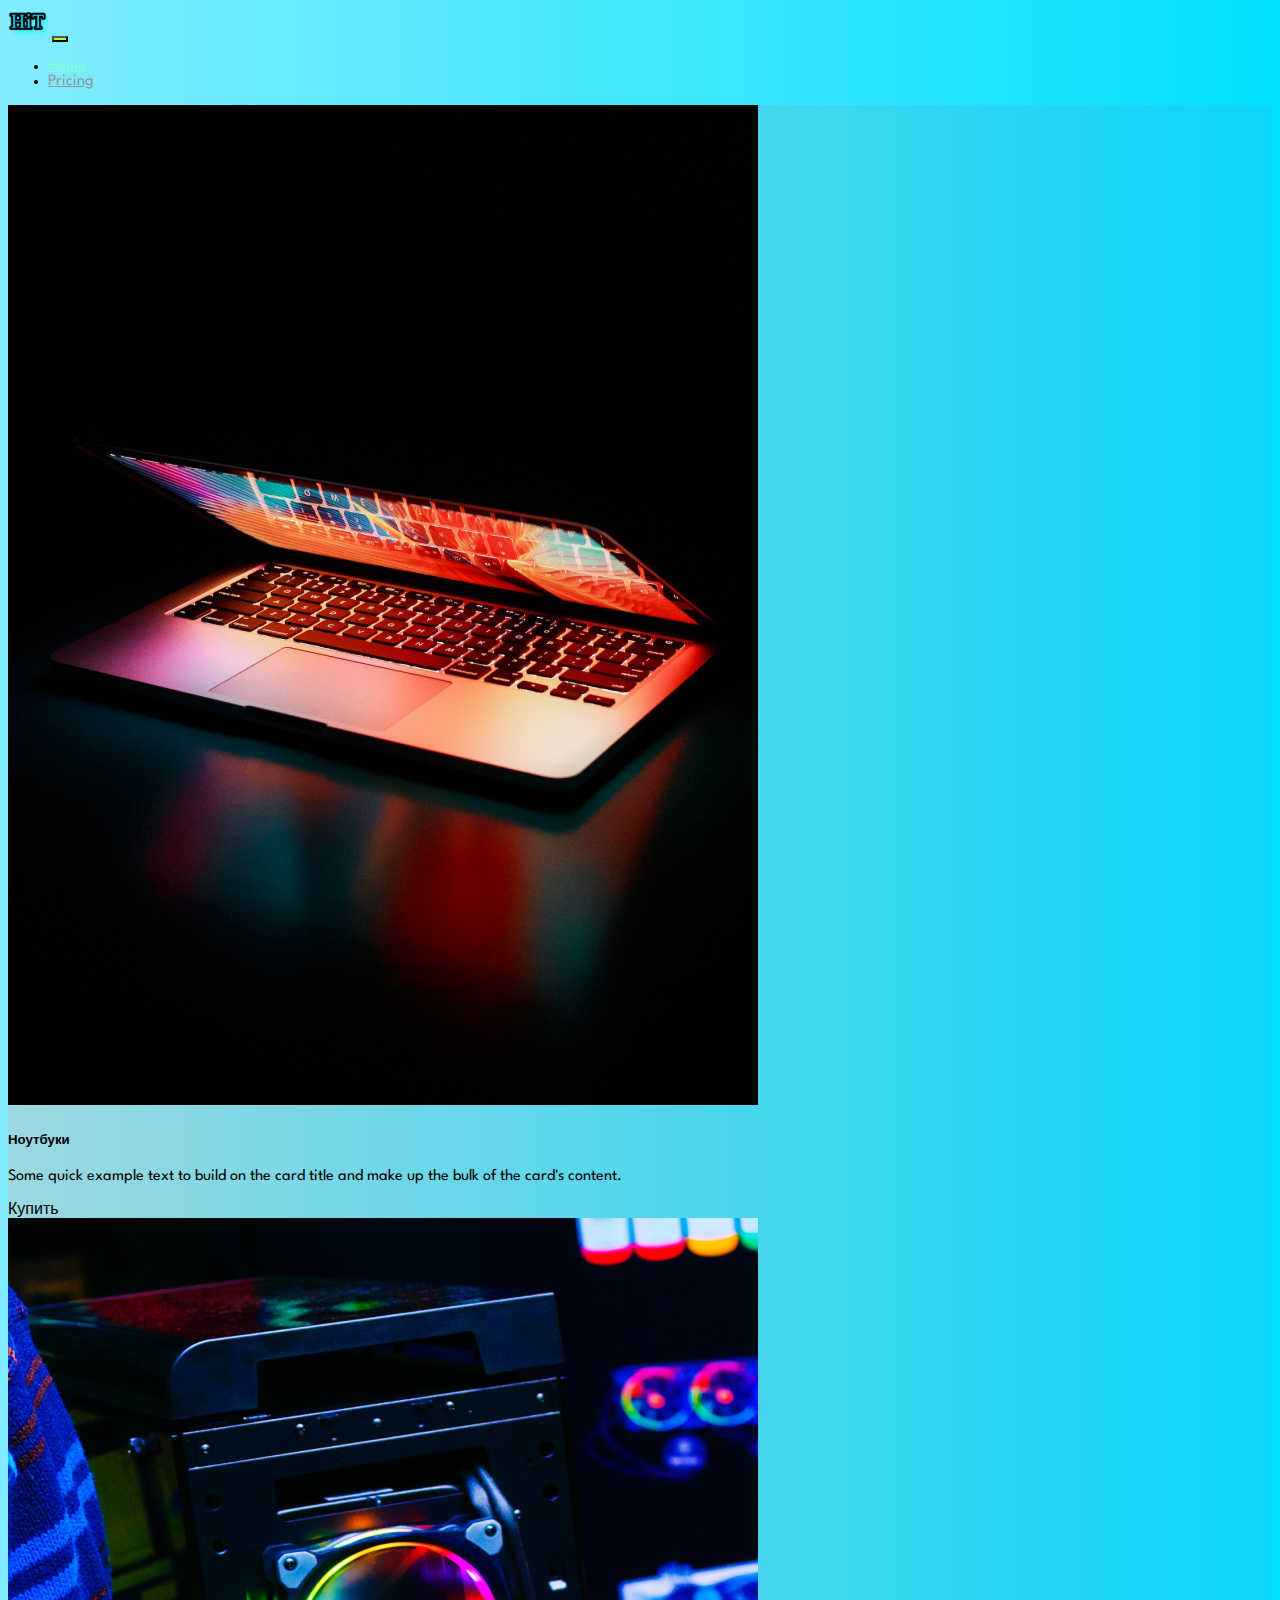
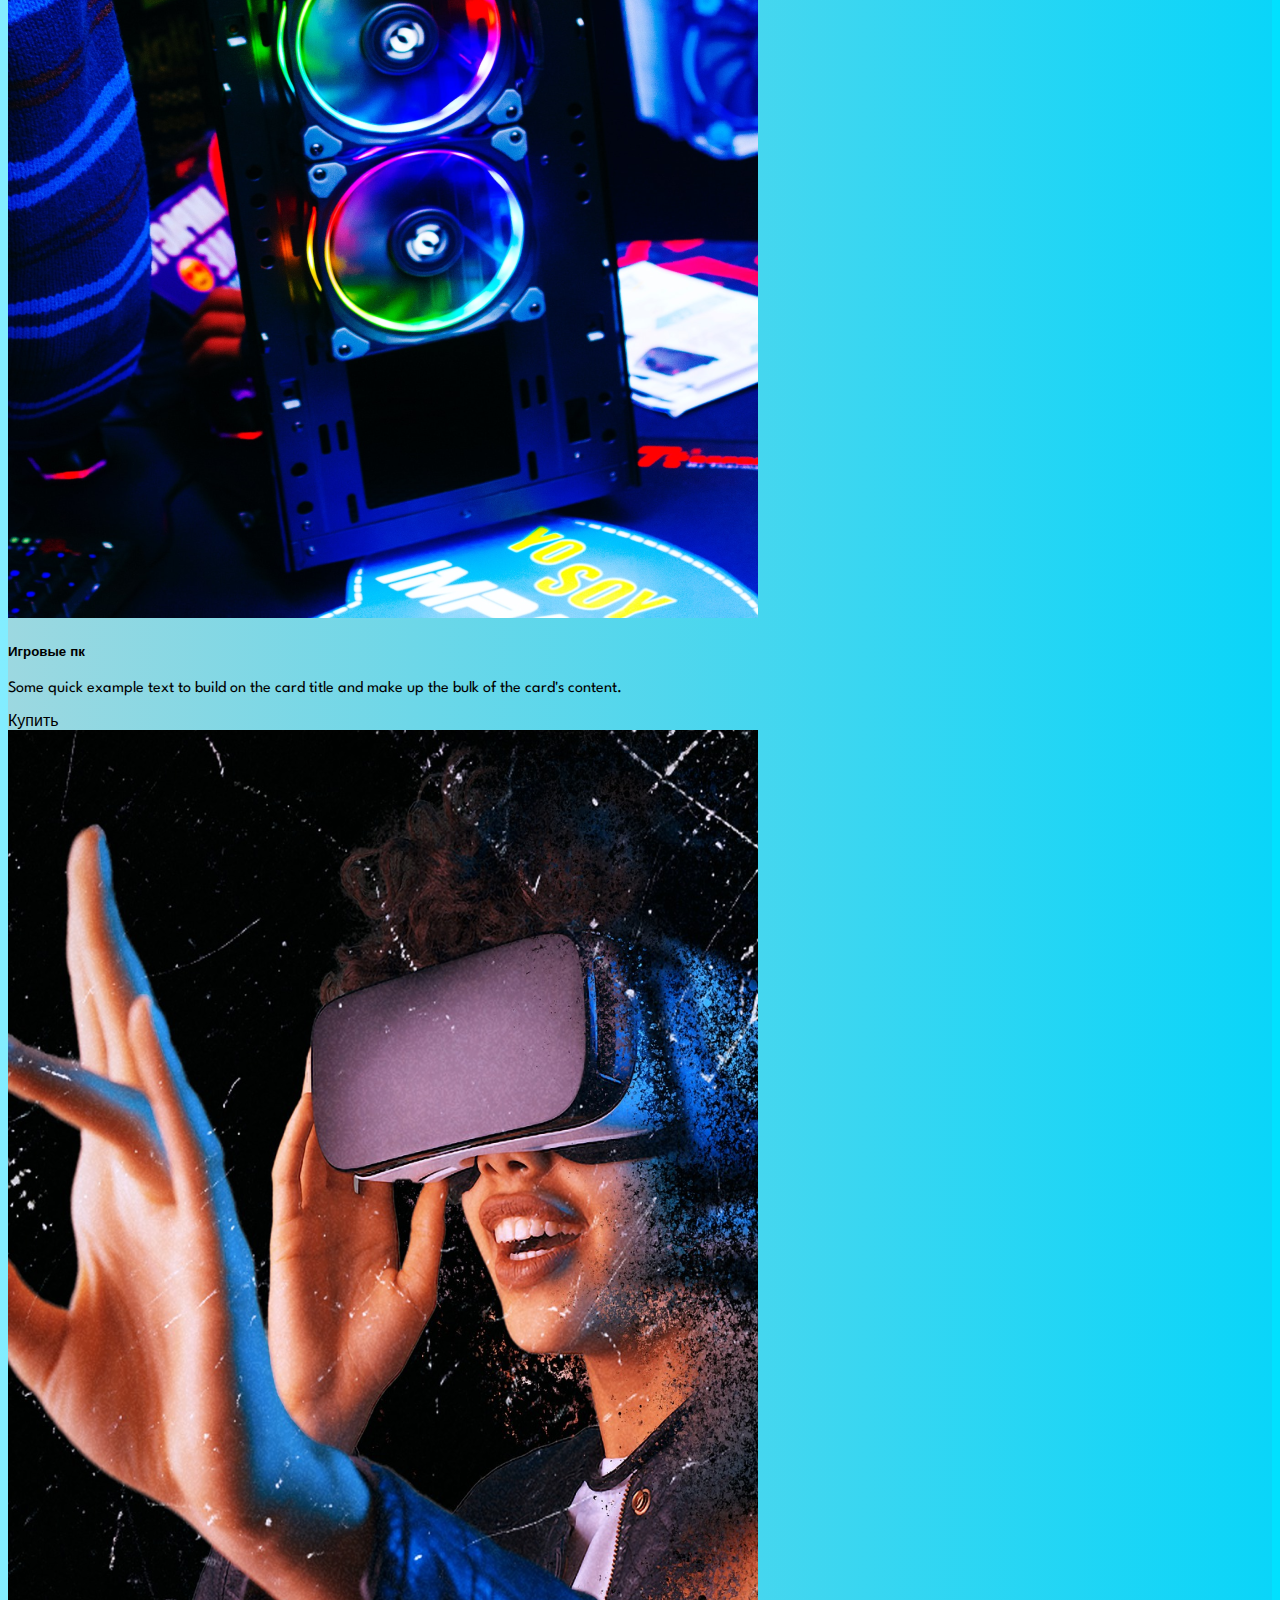
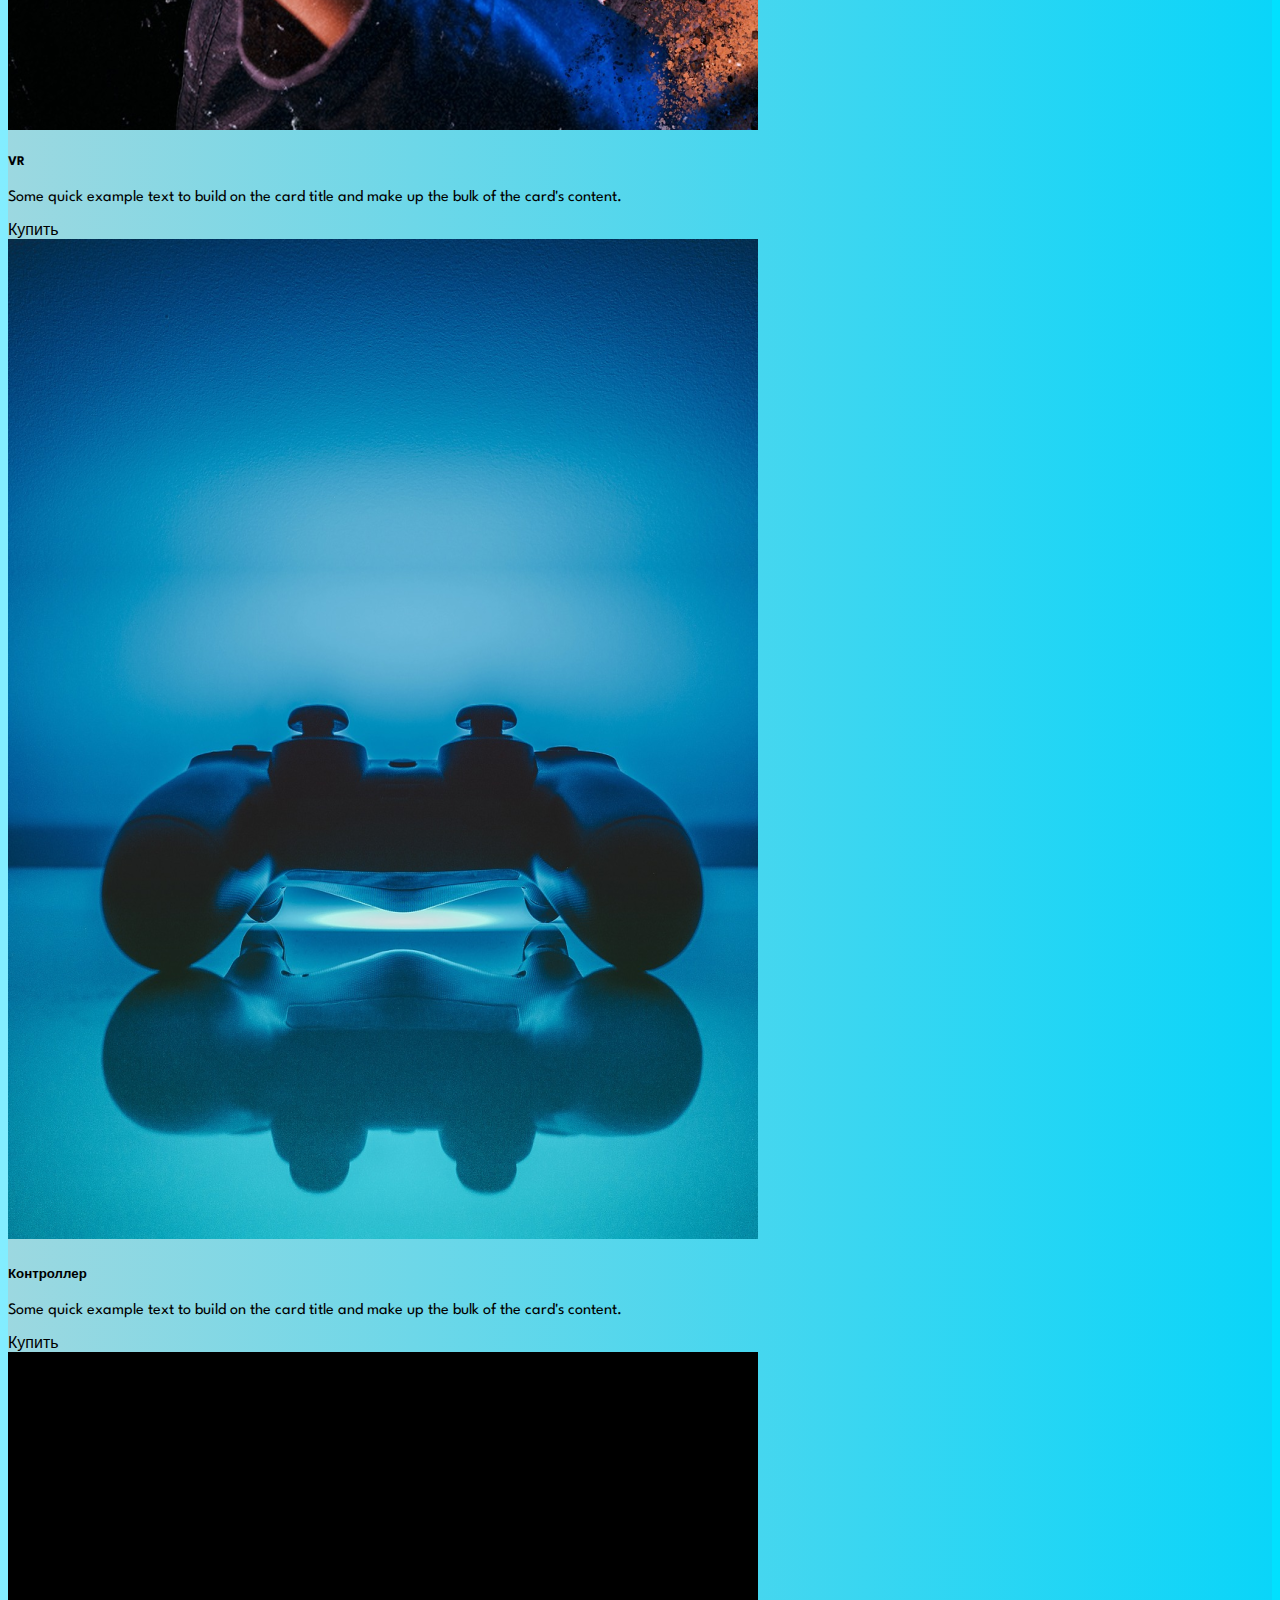
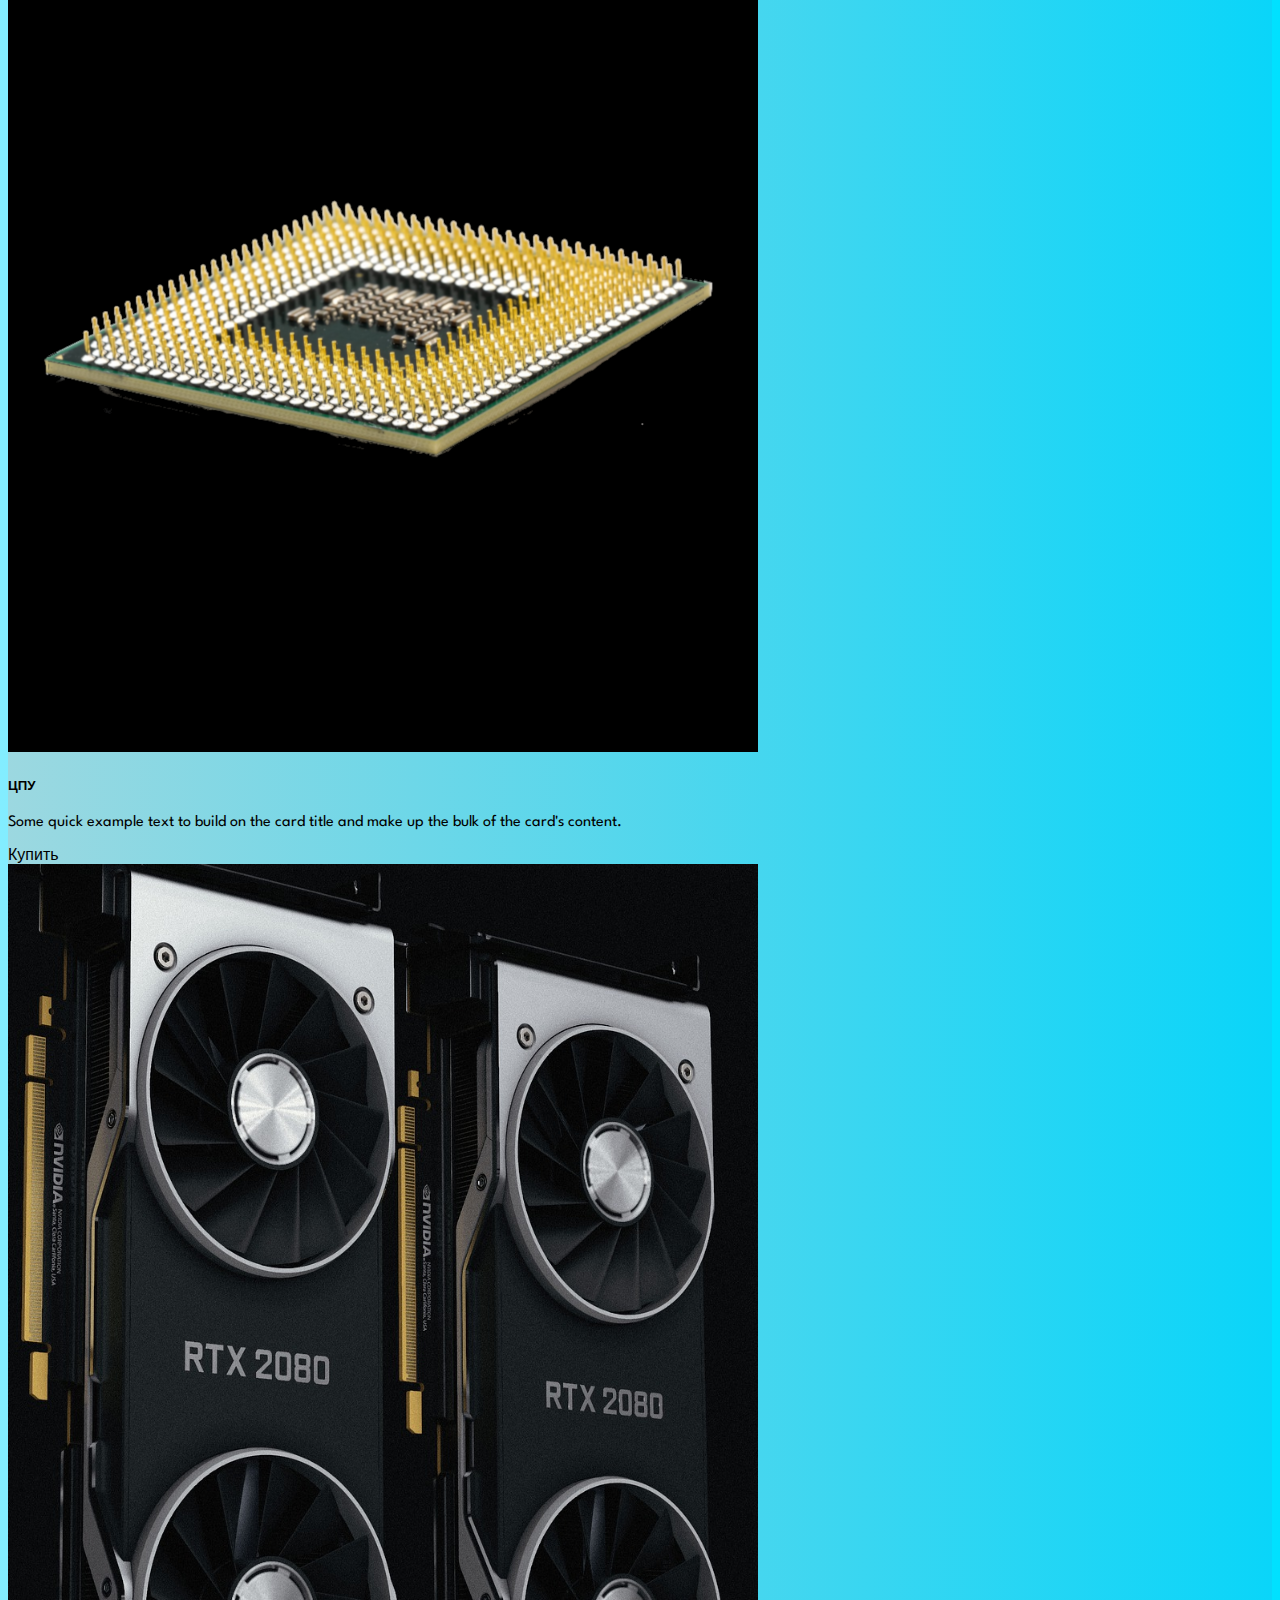
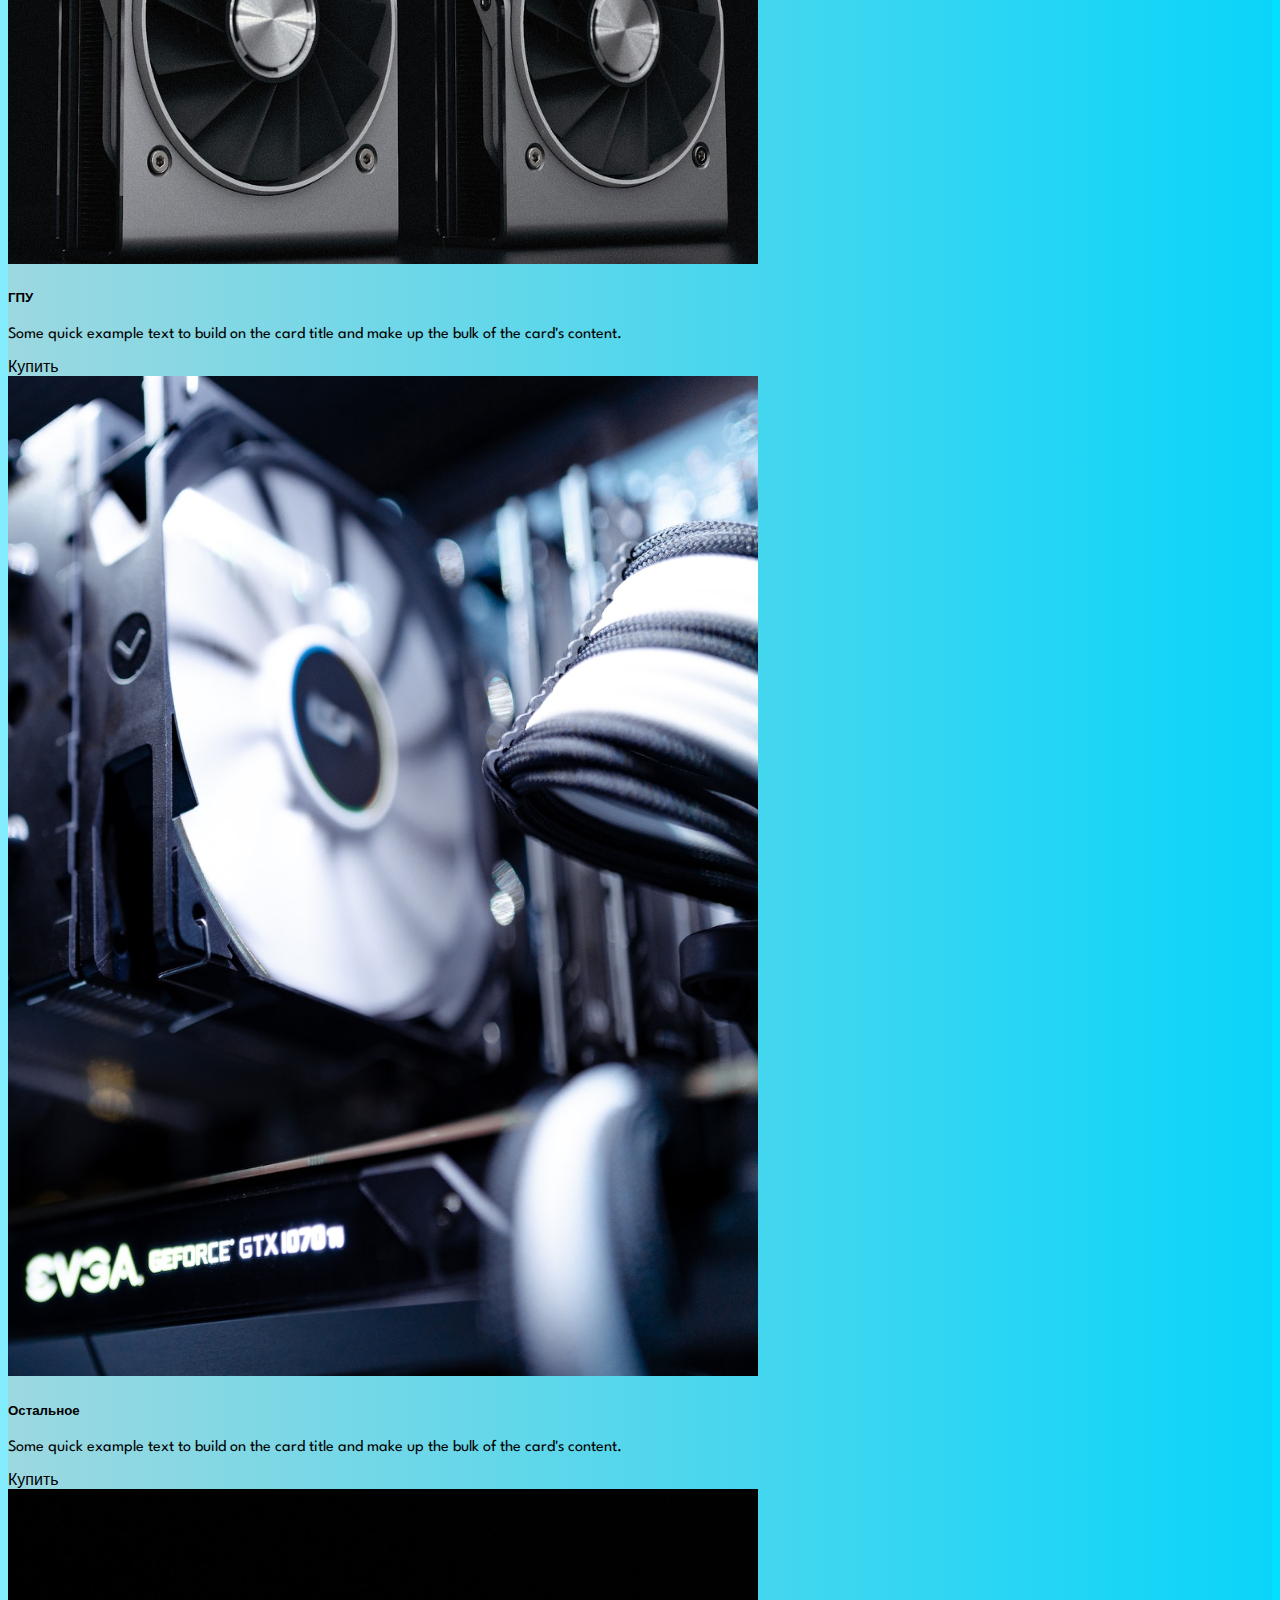
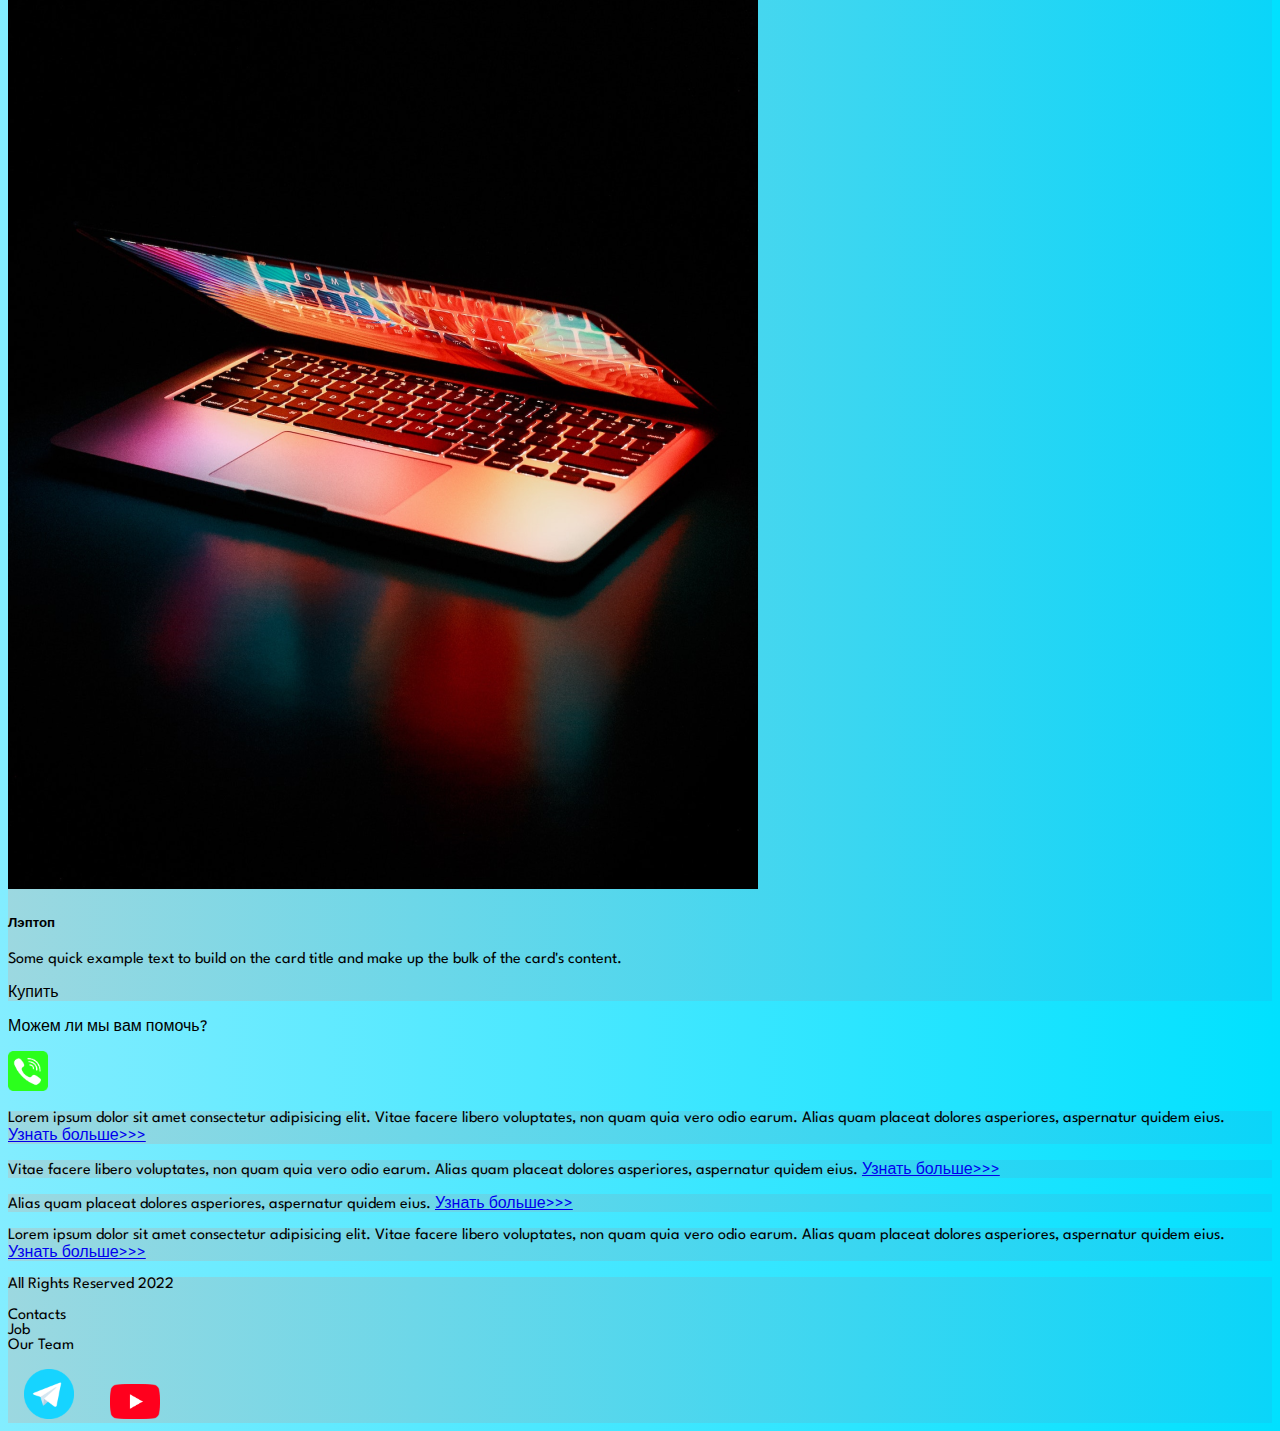
<file: pricing.html>
<!DOCTYPE html>
<html lang="en">

<head>
  <meta charset="UTF-8">
  <meta http-equiv="X-UA-Compatible" content="IE=edge">
  <meta name="viewport" content="width=device-width, initial-scale=1.0">
  <link href="https://cdn.jsdelivr.net/npm/bootstrap@5.3.0-alpha3/dist/css/bootstrap.min.css" rel="stylesheet"
    integrity="sha384-KK94CHFLLe+nY2dmCWGMq91rCGa5gtU4mk92HdvYe+M/SXH301p5ILy+dN9+nJOZ" crossorigin="anonymous">
  <link rel="stylesheet" href="source/styles/style.css">
  
  <link rel="apple-touch-icon" sizes="180x180" href="/apple-touch-icon.png">
  <link rel="icon" type="image/png" sizes="32x32" href="/favicon-32x32.png">
  <link rel="icon" type="image/png" sizes="16x16" href="/favicon-16x16.png">
  <link rel="manifest" href="/site.webmanifest">
  <title>Hit</title>

</head>

<body>
  <header>
    <nav class="navbar navbar-expand-lg bg-dark">
      <div class="container-fluid">
        <a class="navbar-brand" href="/"><img src="source/files/logo.png" alt=""></a>
        <button class="navbar-toggler" type="button" data-bs-toggle="collapse" data-bs-target="#navbarNav"
          aria-controls="navbarNav" aria-expanded="false" aria-label="Toggle navigation">
          <span class="navbar-toggler-icon"></span>
        </button>
        <div class="collapse navbar-collapse" id="navbarNav">
          <ul class="navbar-nav">
            <li class="nav-item">
              <a class="nav-link" aria-current="page" href="/">Home</a>
            </li>
            <li class="nav-item">
              <a class="nav-link active" href="pricing.html">Pricing</a>
            </li>
          </ul>
        </div>
      </div>
    </nav>
  </header>

  <section>
    <div class="container-fluid mt-4">
      <div class="row">
        <div class="col-lg-1">

        </div>

        <div class="col-lg-8" col-md-12>
          <div class="row">
            <div class="col-lg-4 col-md-6 mt-4">
              <div class="card">
                <a href="#"><img src="source/img/laptop.png" class="card-img-top" alt="laptop"></a>
                <div class="card-body">
                  <h5 class="card-title"><a href="#">Ноутбуки</a></h5>
                  <p class="card-text"><a href="#">
                      Some quick example text to build on the card title and make up the bulk
                      of the card's content.
                    </a></p>
                  <a href="#" class="btn btn-primary">Купить</a>
                </div>
              </div>
            </div>
            <div class="col-lg-4 col-md-6 mt-4">
              <div class="card">
                <img src="source/img/gaming pc.png" class="card-img-top" alt="Игровой пк">
                <div class="card-body">
                  <h5 class="card-title">Игровые пк</h5>
                  <p class="card-text">Some quick example text to build on the card title and make up the bulk
                    of the card's content.</p>
                  <a href="#" class="btn btn-primary">Купить</a>
                </div>
              </div>
            </div>
            <div class="col-lg-4 col-md-6 mt-4">
              <div class="card">
                <img src="source/img/vr.png" class="card-img-top" alt="Vr">
                <div class="card-body">
                  <h5 class="card-title">VR</h5>
                  <p class="card-text">Some quick example text to build on the card title and make up the bulk
                    of the card's content.</p>
                  <a href="#" class="btn btn-primary">Купить</a>
                </div>
              </div>
            </div>

            <div class="col-lg-4 col-md-6 mt-4">
              <div class="card">
                <img src="source/img/controller.png" class="card-img-top" alt="laptop">
                <div class="card-body">
                  <h5 class="card-title">Контроллер</h5>
                  <p class="card-text">Some quick example text to build on the card title and make up the bulk
                    of the card's content.</p>
                  <a href="#" class="btn btn-primary">Купить</a>
                </div>
              </div>
            </div>
            <div class="col-lg-4 col-md-6 mt-4">
              <div class="card">
                <img src="source/img/cpu.png" class="card-img-top" alt="Игровой пк">
                <div class="card-body">
                  <h5 class="card-title">ЦПУ</h5>
                  <p class="card-text">Some quick example text to build on the card title and make up the bulk
                    of the card's content.</p>
                  <a href="#" class="btn btn-primary">Купить</a>
                </div>
              </div>
            </div>
            <div class="col-lg-4 col-md-6 mt-4">
              <div class="card">
                <img src="source/img/gpu.png" class="card-img-top" alt="Vr">
                <div class="card-body">
                  <h5 class="card-title">ГПУ</h5>
                  <p class="card-text">Some quick example text to build on the card title and make up the bulk
                    of the card's content.</p>
                  <a href="#" class="btn btn-primary">Купить</a>
                </div>
              </div>
            </div>
            <div class="col-lg-4 col-md-6 mt-4">
              <div class="card">
                <img src="source/img/other.png" class="card-img-top" alt="Vr">
                <div class="card-body">
                  <h5 class="card-title">Остальное</h5>
                  <p class="card-text">Some quick example text to build on the card title and make up the bulk
                    of the card's content.</p>
                  <a href="#" class="btn btn-primary">Купить</a>
                </div>
              </div>
            </div>
            <div class="col-lg-4 col-md-6 mt-4">
              <div class="card">
                <img src="source/img/laptop.png" class="card-img-top" alt="Vr">
                <div class="card-body">
                  <h5 class="card-title">Лэптоп</h5>
                  <p class="card-text">Some quick example text to build on the card title and make up the bulk
                    of the card's content.</p>
                  <a href="#" class="btn btn-primary">Купить</a>
                </div>
              </div>
            </div>







          </div>

          <div class="col-lg-12 col-md-12 text-center mt-4">
            <p>Можем ли мы вам помочь?</p>
          </div>
          <div class="col-lg-12 col-md-12 text-center mt-4">
            <img src="source/files/phone.png" alt="" style="width: 40px;" class="call-anime">
          </div>
        </div>

        <div class="col-lg-3 col-md-12">
          <div class="row px-2">
            <div class="call-lg-12 sidebar my-4">
              <p>Lorem ipsum dolor sit amet consectetur adipisicing elit. Vitae facere libero voluptates, non quam quia
                vero odio earum. Alias quam placeat dolores asperiores, aspernatur quidem eius. <a href="#">Узнать
                  больше>>></a></p>
            </div>
            <div class="call-lg-12 sidebar my-4">
              <p>Vitae facere libero voluptates, non quam quia vero odio earum. Alias quam placeat dolores asperiores,
                aspernatur quidem eius. <a href="#">Узнать больше>>></a></p>
            </div>
            <div class="call-lg-12 sidebar my-4">
              <p>Alias quam placeat dolores asperiores, aspernatur quidem eius. <a href="#">Узнать больше>>></a></p>
            </div>
            <div class="call-lg-12 sidebar my-4">
              <p>Lorem ipsum dolor sit amet consectetur adipisicing elit. Vitae facere libero voluptates, non quam quia
                vero odio earum. Alias quam placeat dolores asperiores, aspernatur quidem eius. <a href="#">Узнать
                  больше>>></a></p>
            </div>
          </div>
        </div>
      </div>


    </div>
  </section>

  <footer class="mt-4">

    <div class="container-fluid">
      <div class="row">
        <div class="col-lg-4 col-nd-12 footer-text text-center ">
          <p>All Rights Reserved 2022</p>
        </div>
        <div class="col-lg-4 col-nd-12 footer-text text-center ">
          <p>Contacts<br>Job<br>Our Team</p>
        </div>
        <div class="col-lg-4 col-nd-12 footer-text text-center media-cnt">
          <a href="https://web.telegram.org/" target="_blank"><img src="source/files/tg.png" alt=""></a>
          <a href="https://www.youtube.com/" target="_blank"><img src="source/files/yt.png" alt=""></a>
        </div>
      </div>
    </div>
  </footer>

  <script src="https://cdn.jsdelivr.net/npm/bootstrap@5.3.0-alpha3/dist/js/bootstrap.bundle.min.js"
    integrity="sha384-ENjdO4Dr2bkBIFxQpeoTz1HIcje39Wm4jDKdf19U8gI4ddQ3GYNS7NTKfAdVQSZe"
    crossorigin="anonymous"></script>
</body>

</html>
</file>
<file: source/styles/style.css>
@import url('https://fonts.googleapis.com/css2?family=League+Spartan:wght@100;200;300;400;500;600;700;800;900&display=swap');

body {
    font-family: 'League Spartan', sans-serif;
    background: linear-gradient(90deg, #83EDFF 0%, #00E1FF 100%);
}

.nav-link {
    color: aquamarine;
}

.navbar-nav .nav-link.active {
    color: rgb(149, 149, 149);
}

.navbar-brand img {
    width: 40px;
}

.navbar-toggler {
    color: chartreuse;
    background-color: greenyellow;
    
}

.sidebar {
    background: linear-gradient(270deg, #0ad5f9 0%, #9cd8e0 100%);
}

.card {
    background: linear-gradient(270deg, #0ad5f9 0%, #9cd8e0 100%);
    color: black;
}

.card a {
    text-decoration: none;
    color: black;
   
}

.slide-text,
.footer-text {
    margin: auto auto;
}

footer {
    background: linear-gradient(270deg, #0ad5f9 0%, #9cd8e0 100%);
     
}
.media-cnt img {
     width: 50px;
     margin-inline: 1em;
}

.call-anime {
    animation: animCall 2s ease 0s infinite normal forwards;
}

@keyframes animCall {
	0%,
	100% {
		transform: translateX(0%);
		transform-origin: 50% 50%;
	}

	15% {
		transform: translateX(-30px) rotate(-6deg);
	}

	30% {
		transform: translateX(15px) rotate(6deg);
	}

	45% {
		transform: translateX(-15px) rotate(-3.6deg);
	}

	60% {
		transform: translateX(9px) rotate(2.4deg);
	}

	75% {
		transform: translateX(-6px) rotate(-1.2deg);
	}
}

.btn-outline-primary {
    background: linear-gradient(90deg, #83EDFF 0%, #00E1FF 100%);

}
@media (max-width: 755px) {
    .carousel-indicators {
        display: none;
    }
}
</file>
